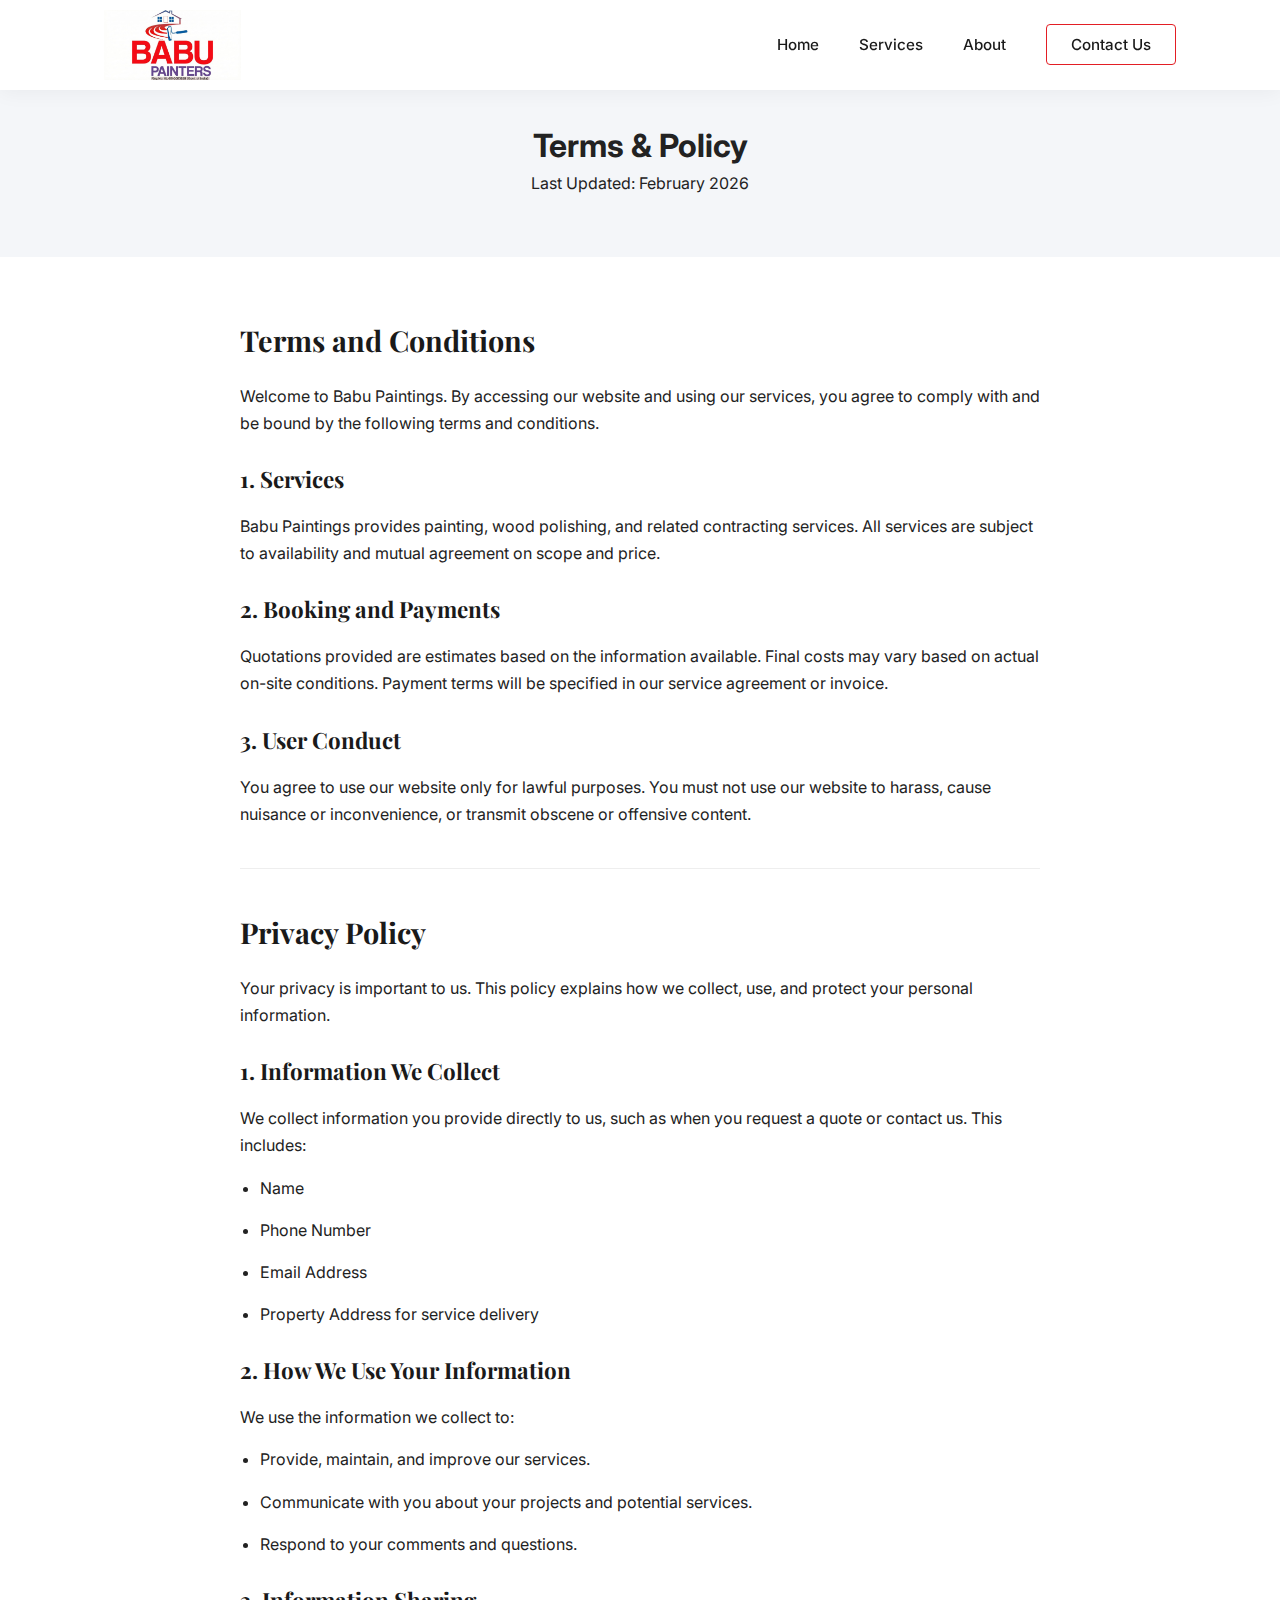
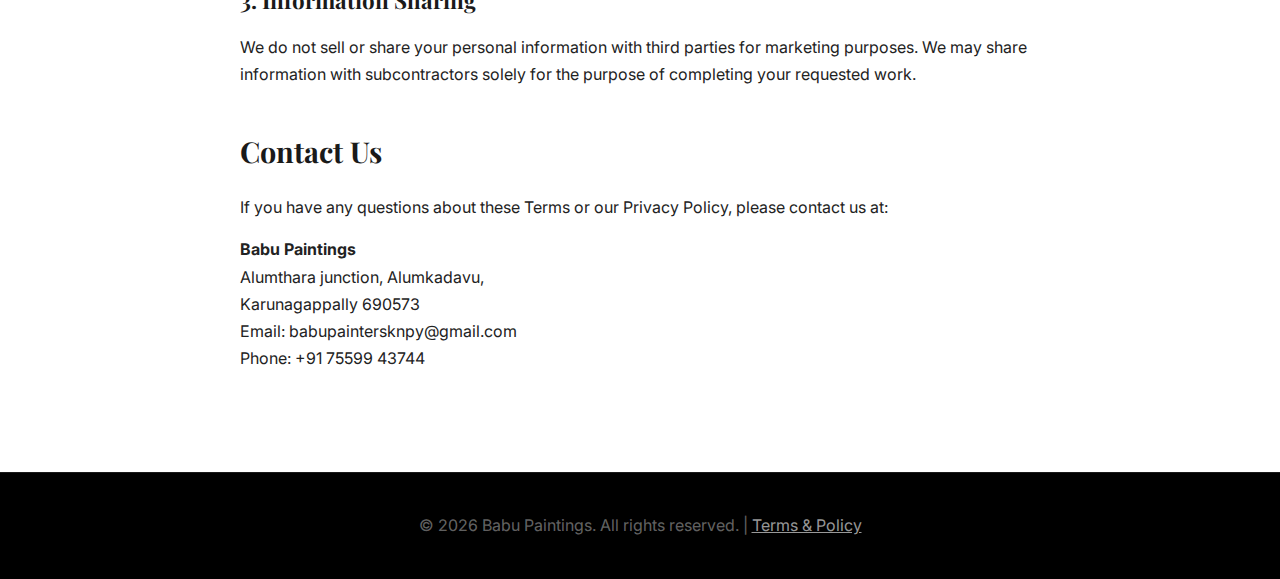
<file: terms-and-policy.html>
<!DOCTYPE html>
<html lang="en">

<head>
    <meta charset="UTF-8">
    <meta name="viewport" content="width=device-width, initial-scale=1.0">
    <title>Terms & Policy | Babu Paintings</title>
    <meta name="description" content="Terms and Conditions and Privacy Policy for Babu Paintings.">
    <!-- Google Fonts -->
    <link rel="preconnect" href="https://fonts.googleapis.com">
    <link rel="preconnect" href="https://fonts.gstatic.com" crossorigin>
    <link
        href="https://fonts.googleapis.com/css2?family=Playfair+Display:wght@400;600;700&family=Inter:wght@300;400;500;600&display=swap"
        rel="stylesheet">
    <!-- FontAwesome -->
    <link rel="stylesheet" href="https://cdnjs.cloudflare.com/ajax/libs/font-awesome/6.4.0/css/all.min.css">
    <link rel="stylesheet" href="style.css">
    <style>
        .page-header {
            padding: 120px 0 60px;
            background-color: var(--bg-off-white);
            text-align: center;
        }

        .policy-content {
            padding: 60px 0;
            max-width: 800px;
            margin: 0 auto;
        }

        .policy-section {
            margin-bottom: 40px;
        }

        .policy-section h2 {
            font-family: var(--font-heading);
            color: var(--primary-color);
            margin-bottom: 20px;
            font-size: 1.8rem;
        }

        .policy-section h3 {
            font-family: var(--font-heading);
            color: var(--primary-color);
            margin-bottom: 15px;
            font-size: 1.4rem;
            margin-top: 25px;
        }

        .policy-section p,
        .policy-section li {
            color: var(--text-dark);
            margin-bottom: 15px;
            line-height: 1.7;
        }

        .policy-section ul {
            list-style: disc;
            padding-left: 20px;
            margin-bottom: 15px;
        }
    </style>
</head>

<body>
    <header id="header">
        <nav class="navbar">
            <a href="index.html" class="logo-link"><img src="logo.jpg" alt="Babu Paintings Logo" class="logo-img"></a>
            <ul class="nav-links">
                <li><a href="index.html">Home</a></li>
                <li><a href="index.html#services">Services</a></li>
                <li><a href="index.html#about">About</a></li>
                <li><a href="index.html#contact" class="btn-contact">Contact Us</a></li>
            </ul>
            <div class="hamburger">
                <span></span>
                <span></span>
                <span></span>
            </div>
        </nav>
    </header>

    <main>
        <div class="page-header">
            <div class="container">
                <h1>Terms & Policy</h1>
                <p>Last Updated: February 2026</p>
            </div>
        </div>

        <div class="container">
            <div class="policy-content">
                <section class="policy-section">
                    <h2>Terms and Conditions</h2>
                    <p>Welcome to Babu Paintings. By accessing our website and using our services, you agree to comply
                        with and be bound by the following terms and conditions.</p>

                    <h3>1. Services</h3>
                    <p>Babu Paintings provides painting, wood polishing, and related contracting services. All services
                        are subject to availability and mutual agreement on scope and price.</p>

                    <h3>2. Booking and Payments</h3>
                    <p>Quotations provided are estimates based on the information available. Final costs may vary based
                        on actual on-site conditions. Payment terms will be specified in our service agreement or
                        invoice.</p>

                    <h3>3. User Conduct</h3>
                    <p>You agree to use our website only for lawful purposes. You must not use our website to harass,
                        cause nuisance or inconvenience, or transmit obscene or offensive content.</p>
                </section>

                <hr style="border: 0; border-top: 1px solid #eee; margin: 40px 0;">

                <section class="policy-section">
                    <h2>Privacy Policy</h2>
                    <p>Your privacy is important to us. This policy explains how we collect, use, and protect your
                        personal information.</p>

                    <h3>1. Information We Collect</h3>
                    <p>We collect information you provide directly to us, such as when you request a quote or contact
                        us. This includes:</p>
                    <ul>
                        <li>Name</li>
                        <li>Phone Number</li>
                        <li>Email Address</li>
                        <li>Property Address for service delivery</li>
                    </ul>

                    <h3>2. How We Use Your Information</h3>
                    <p>We use the information we collect to:</p>
                    <ul>
                        <li>Provide, maintain, and improve our services.</li>
                        <li>Communicate with you about your projects and potential services.</li>
                        <li>Respond to your comments and questions.</li>
                    </ul>

                    <h3>3. Information Sharing</h3>
                    <p>We do not sell or share your personal information with third parties for marketing purposes. We
                        may share information with subcontractors solely for the purpose of completing your requested
                        work.</p>
                </section>

                <section class="policy-section">
                    <h2>Contact Us</h2>
                    <p>If you have any questions about these Terms or our Privacy Policy, please contact us at:</p>
                    <p>
                        <strong>Babu Paintings</strong><br>
                        Alumthara junction, Alumkadavu,<br>
                        Karunagappally 690573<br>
                        Email: babupaintersknpy@gmail.com<br>
                        Phone: +91 75599 43744
                    </p>
                </section>
            </div>
        </div>
    </main>

    <footer>
        <div class="container">
            <div class="footer-content">
                <p>&copy; 2026 Babu Paintings. All rights reserved. | <a href="terms-and-policy.html"
                        style="color: rgba(255,255,255,0.6); text-decoration: underline;">Terms & Policy</a></p>
            </div>
        </div>
    </footer>

    <script src="script.js"></script>
</body>

</html>
</file>
<file: style.css>
:root {
    --primary-color: #1a1a1a;
    --accent-color: #E31E24;
    /* Logo Red */
    --accent-secondary: #0C4da2;
    /* Logo Blue */
    --text-light: #ffffff;
    --text-dark: #222222;
    --text-muted: #666666;
    --bg-light: #ffffff;
    --bg-off-white: #f4f6f9;
    --bg-dark: #0a1128;
    /* Deep Navy */
    --font-heading: 'Playfair Display', serif;
    --font-body: 'Inter', sans-serif;
    --transition: all 0.3s cubic-bezier(0.25, 0.8, 0.25, 1);
    --spacing-container: 1200px;
    --shadow-soft: 0 10px 40px rgba(0, 0, 0, 0.08);
    --shadow-hover: 0 20px 50px rgba(12, 77, 162, 0.15);
}

* {
    margin: 0;
    padding: 0;
    box-sizing: border-box;
}

html {
    scroll-behavior: smooth;
}

body {
    font-family: var(--font-body);
    background-color: var(--bg-light);
    color: var(--text-dark);
    line-height: 1.6;
}

a {
    text-decoration: none;
    color: inherit;
}

ul {
    list-style: none;
}

.container {
    max-width: var(--spacing-container);
    margin: 0 auto;
    padding: 0 20px;
}

/* Header */
header {
    background-color: #ffffff;
    /* Solid white to match logo bg */
    position: fixed;
    width: 100%;
    top: 0;
    z-index: 1000;
    box-shadow: 0 2px 20px rgba(0, 0, 0, 0.05);
}

.navbar {
    display: flex;
    justify-content: space-between;
    align-items: center;
    padding: 10px 5%;
    max-width: var(--spacing-container);
    margin: 0 auto;
}

.logo-img {
    height: 70px;
    width: auto;
    display: block;
}

.nav-links {
    display: flex;
    gap: 40px;
    align-items: center;
}

.nav-links a {
    font-size: 0.95rem;
    font-weight: 500;
    color: var(--primary-color);
    position: relative;
    transition: var(--transition);
}

.nav-links a:not(.btn-contact)::after {
    content: '';
    position: absolute;
    width: 0;
    height: 1px;
    bottom: -5px;
    left: 0;
    background: linear-gradient(to right, var(--accent-color), var(--accent-secondary));
    transition: var(--transition);
}

.nav-links a:not(.btn-contact):hover::after {
    width: 100%;
}

.btn-contact {
    padding: 10px 24px;
    border: 1px solid var(--accent-color);
    border-radius: 4px;
    transition: var(--transition);
    color: var(--accent-color);
}

.btn-contact:hover {
    background: linear-gradient(135deg, var(--accent-color), var(--accent-secondary));
    color: var(--text-light);
    border-color: transparent;
}

.hamburger {
    display: none;
    cursor: pointer;
}

/* Hero Section */
.hero-section {
    height: 100vh;
    background: linear-gradient(rgba(0, 0, 0, 0.6), rgba(0, 0, 0, 0.6)), url('https://images.unsplash.com/photo-1562259949-e8e7689d7828?q=80&w=2131&auto=format&fit=crop');
    background-size: cover;
    background-position: center;
    display: flex;
    align-items: center;
    justify-content: center;
    text-align: center;
    color: var(--text-light);
    position: relative;
}

.hero-content {
    max-width: 800px;
    padding: 0 20px;
    z-index: 2;
}

.eyebrow {
    text-transform: uppercase;
    letter-spacing: 3px;
    font-size: 0.9rem;
    color: var(--text-light);
    background: var(--accent-color);
    padding: 5px 15px;
    border-radius: 50px;
    font-weight: 600;
    margin-bottom: 25px;
    display: inline-block;
    box-shadow: 0 5px 15px rgba(227, 30, 36, 0.4);
}

.hero-content h1 {
    font-family: var(--font-heading);
    font-size: 4.5rem;
    line-height: 1.1;
    margin-bottom: 25px;
    text-shadow: 0 2px 10px rgba(0, 0, 0, 0.3);
}

.hero-content .highlight {
    font-style: italic;
    background: linear-gradient(135deg, #FFD700, #ff8a00);
    /* Gold highlight for contrast against Red/Blue */
    background-clip: text;
    -webkit-background-clip: text;
    -webkit-text-fill-color: transparent;
}

.hero-content p {
    font-size: 1.1rem;
    color: rgba(255, 255, 255, 0.9);
    margin-bottom: 40px;
    max-width: 600px;
    margin-left: auto;
    margin-right: auto;
}

.btn {
    display: inline-block;
    padding: 16px 36px;
    font-size: 1.05rem;
    font-weight: 600;
    text-decoration: none;
    transition: var(--transition);
    border-radius: 50px;
    letter-spacing: 0.5px;
}

.btn-primary {
    background: var(--accent-color);
    /* Signiture Red */
    color: var(--text-light);
    border: none;
    margin-right: 15px;
    box-shadow: 0 10px 25px rgba(227, 30, 36, 0.4);
}

.btn-primary:hover {
    transform: translateY(-3px);
    box-shadow: 0 15px 35px rgba(227, 30, 36, 0.6);
    background: #c91b1f;
}

.btn-secondary {
    background-color: transparent;
    color: var(--text-light);
    border: 1px solid rgba(255, 255, 255, 0.5);
}

.btn-secondary:hover {
    border-color: var(--text-light);
    background-color: rgba(255, 255, 255, 0.1);
}

/* Marquee Section */
.marquee-section {
    background: linear-gradient(to right, var(--accent-secondary), #083b82);
    /* Blue Gradient */
    padding: 25px 0;
    overflow: hidden;
    color: var(--text-light);
    border-bottom: none;
    box-shadow: inset 0 0 20px rgba(0, 0, 0, 0.2);
}

.marquee-container {
    width: 100%;
    overflow: hidden;
    white-space: nowrap;
}

.marquee-track {
    display: flex;
    gap: 80px;
    width: max-content;
    animation: scroll 20s linear infinite;
}

.marquee-item {
    display: flex;
    align-items: center;
    gap: 15px;
    font-size: 1.2rem;
    font-weight: 600;
    text-transform: uppercase;
    letter-spacing: 1px;
}

.marquee-item i {
    font-size: 1.5rem;
    color: var(--text-light);
    /* White icons on red bg */
}

@keyframes scroll {
    0% {
        transform: translateX(0);
    }

    100% {
        transform: translateX(-33.33%);
        /* Move 1/3 since we have 3 sets */
    }
}

/* Services Section */
.services-section {
    padding: 100px 0;
    background-color: var(--bg-off-white);
}

.section-header {
    text-align: center;
    margin-bottom: 80px;
}

.section-header h2 {
    font-family: var(--font-heading);
    font-size: 2.5rem;
    color: var(--primary-color);
    margin-bottom: 10px;
}

.section-header p {
    color: var(--text-muted);
}

.services-grid {
    display: grid;
    grid-template-columns: repeat(auto-fit, minmax(300px, 1fr));
    gap: 30px;
}

.service-card {
    background: var(--bg-light);
    padding: 40px;
    transition: var(--transition);
    border-top: none;
    box-shadow: var(--shadow-soft);
    border-radius: 12px;
    position: relative;
    overflow: hidden;
}

.service-card::before {
    content: '';
    position: absolute;
    top: 0;
    left: 0;
    width: 100%;
    height: 4px;
    background: linear-gradient(90deg, var(--accent-color), var(--accent-secondary));
    transform: scaleX(0);
    transform-origin: left;
    transition: var(--transition);
}

.service-card:hover {
    transform: translateY(-10px);
    box-shadow: var(--shadow-hover);
}

.service-card:hover::before {
    transform: scaleX(1);
}

.card-icon {
    font-size: 2.5rem;
    margin-bottom: 20px;
    background: linear-gradient(135deg, var(--accent-color), var(--accent-secondary));
    background-clip: text;
    -webkit-background-clip: text;
    -webkit-text-fill-color: transparent;
}

.service-card h3 {
    font-family: var(--font-heading);
    font-size: 1.5rem;
    margin-bottom: 15px;
    color: var(--primary-color);
}

.service-card p {
    color: var(--text-muted);
    font-size: 0.95rem;
}

/* Works Section */
/* Works Section */
.works-section {
    padding: 100px 0;
    background-color: var(--bg-light);
    overflow: hidden;
    /* Hide scrollbar for the marquee */
}

/* Works Marquee Container */
.works-marquee-container {
    width: 100%;
    overflow: hidden;
}

.works-track {
    display: flex;
    gap: 25px;
    width: max-content;
    animation: scrollGallery 40s linear infinite;
    padding: 20px 0;
    /* Space for hover effects */
}

.work-item {
    border-radius: 12px;
    overflow: hidden;
    position: relative;
    box-shadow: var(--shadow-soft);
    cursor: pointer;
    width: 350px;
    /* Fixed width for standard items */
    height: 300px;
    flex-shrink: 0;
    /* Prevent shrinking */
    transition: var(--transition);
}

.work-item img {
    width: 100%;
    height: 100%;
    object-fit: cover;
    transition: transform 0.5s ease;
}

.work-item:hover {
    transform: translateY(-10px);
    box-shadow: var(--shadow-hover);
}

.work-item:hover img {
    transform: scale(1.05);
}

@keyframes scrollGallery {
    0% {
        transform: translateX(0);
    }

    100% {
        transform: translateX(-50%);
        /* Move half the width (one full set of items) */
    }
}

/* About Section */
.about-section {
    padding: 100px 0;
    background-color: var(--bg-light);
}

.about-grid {
    display: grid;
    grid-template-columns: 1fr 1fr;
    gap: 60px;
    align-items: center;
}

.about-image img {
    width: 100%;
    border-radius: 8px;
    box-shadow: 0 10px 30px rgba(0, 0, 0, 0.1);
}

.about-text h2 {
    font-family: var(--font-heading);
    font-size: 2.5rem;
    margin-bottom: 25px;
}

.features-grid {
    margin-top: 40px;
    display: grid;
    grid-template-columns: repeat(2, 1fr);
    gap: 25px;
}

.feature-item {
    display: flex;
    align-items: center;
    gap: 15px;
    background: var(--bg-off-white);
    padding: 15px 20px;
    border-radius: 8px;
    transition: var(--transition);
    border-left: 3px solid transparent;
}

.feature-item:hover {
    background: #ffffff;
    box-shadow: 0 5px 15px rgba(0, 0, 0, 0.05);
    border-left-color: var(--accent-color);
    transform: translateX(5px);
}

.feature-icon {
    width: 32px;
    height: 32px;
    color: var(--accent-color);
    flex-shrink: 0;
}

.feature-item span {
    font-weight: 600;
    color: var(--text-dark);
    font-size: 1.05rem;
}

@media (max-width: 480px) {
    .features-grid {
        grid-template-columns: 1fr;
    }
}

/* Contact Section */
.contact-section {
    padding: 100px 0;
    background: linear-gradient(rgba(18, 18, 18, 0.95), rgba(18, 18, 18, 0.95)), url('https://images.unsplash.com/photo-1595853035070-59a39fe84de3?q=80&w=2000&auto=format&fit=crop');
    background-size: cover;
    background-position: center;
    color: var(--text-light);
    text-align: center;
}

.contact-wrapper {
    display: flex;
    justify-content: center;
}

.contact-info.center-text {
    max-width: 1000px;
    /* Increased to fit all 3 cards in one row */
    width: 100%;
}

.contact-info h2 {
    font-family: var(--font-heading);
    font-size: 3rem;
    margin-bottom: 20px;
    color: var(--text-light);
}

.contact-info p {
    color: rgba(255, 255, 255, 0.7);
    margin-bottom: 60px;
    font-size: 1.2rem;
}

.contact-details-grid {
    display: flex;
    justify-content: center;
    gap: 30px;
    /* Slightly reduced gap */
    flex-wrap: wrap;
}

.detail-card {
    background: rgba(255, 255, 255, 0.05);
    backdrop-filter: blur(5px);
    border: 1px solid rgba(255, 255, 255, 0.1);
    padding: 30px 40px;
    border-radius: 8px;
    min-width: 250px;
    transition: var(--transition);
}

.detail-card:hover {
    transform: translateY(-5px);
    border-color: var(--accent-color);
    background: rgba(255, 255, 255, 0.1);
}

.detail-card .icon {
    font-size: 2rem;
    display: block;
    margin-bottom: 15px;
}

.detail-card strong {
    display: block;
    color: var(--accent-color);
    font-weight: 600;
    margin-bottom: 5px;
    font-family: var(--font-heading);
    letter-spacing: 1px;
    font-size: 1.2rem;
}

.detail-card p {
    margin-bottom: 0;
    font-size: 1rem;
    color: var(--text-light);
}

/* Footer */
footer {
    background-color: #000;
    color: rgba(255, 255, 255, 0.4);
    text-align: center;
    padding: 40px 0;
    border-top: 1px solid rgba(255, 255, 255, 0.1);
}

/* Mobile Responsive */
@media (max-width: 768px) {
    .hero-content h1 {
        font-size: 2.5rem;
    }

    .nav-links {
        display: none;
        /* simple hide for simplicity, in real app would be side menu */
        position: absolute;
        top: 80px;
        left: 0;
        width: 100%;
        background: white;
        flex-direction: column;
        padding: 20px;
        box-shadow: 0 10px 20px rgba(0, 0, 0, 0.1);
    }

    .nav-links.active {
        display: flex;
    }

    .hamburger {
        display: block;
    }

    .hamburger span {
        display: block;
        width: 25px;
        height: 2px;
        margin: 5px auto;
        background-color: var(--primary-color);
    }

    .about-grid {
        grid-template-columns: 1fr;
        text-align: center;
    }

    .contact-details-grid {
        flex-direction: column;
        align-items: center;
        gap: 20px;
    }

    .detail-card {
        width: 100%;
    }

    .hero-btns {
        display: flex;
        flex-direction: column;
        gap: 15px;
        padding: 0 40px;
    }

    .btn {
        width: 100%;
        margin-right: 0;
        text-align: center;
    }
}

/* Sticky Contact Buttons */
.sticky-contact-wrapper {
    position: fixed;
    bottom: 30px;
    right: 30px;
    display: flex;
    flex-direction: column;
    gap: 15px;
    z-index: 9999;
}

.sticky-btn {
    width: 60px;
    height: 60px;
    border-radius: 50%;
    display: flex;
    align-items: center;
    justify-content: center;
    color: white;
    font-size: 28px;
    box-shadow: 0 4px 15px rgba(0, 0, 0, 0.3);
    transition: all 0.3s cubic-bezier(0.175, 0.885, 0.32, 1.275);
    text-decoration: none;
}

.sticky-btn:hover {
    transform: scale(1.1);
    box-shadow: 0 8px 25px rgba(0, 0, 0, 0.4);
}

.whatsapp-btn {
    background-color: #25D366;
}

.call-btn {
    background-color: var(--accent-secondary);
    /* Using the brand blue */
}

/* Ensure links in contact details are styled nicely */
.detail-card a {
    color: var(--text-light);
    text-decoration: none;
    transition: color 0.3s ease;
}

.detail-card a:hover {
    color: var(--accent-color);
    text-decoration: underline;
}
</file>
